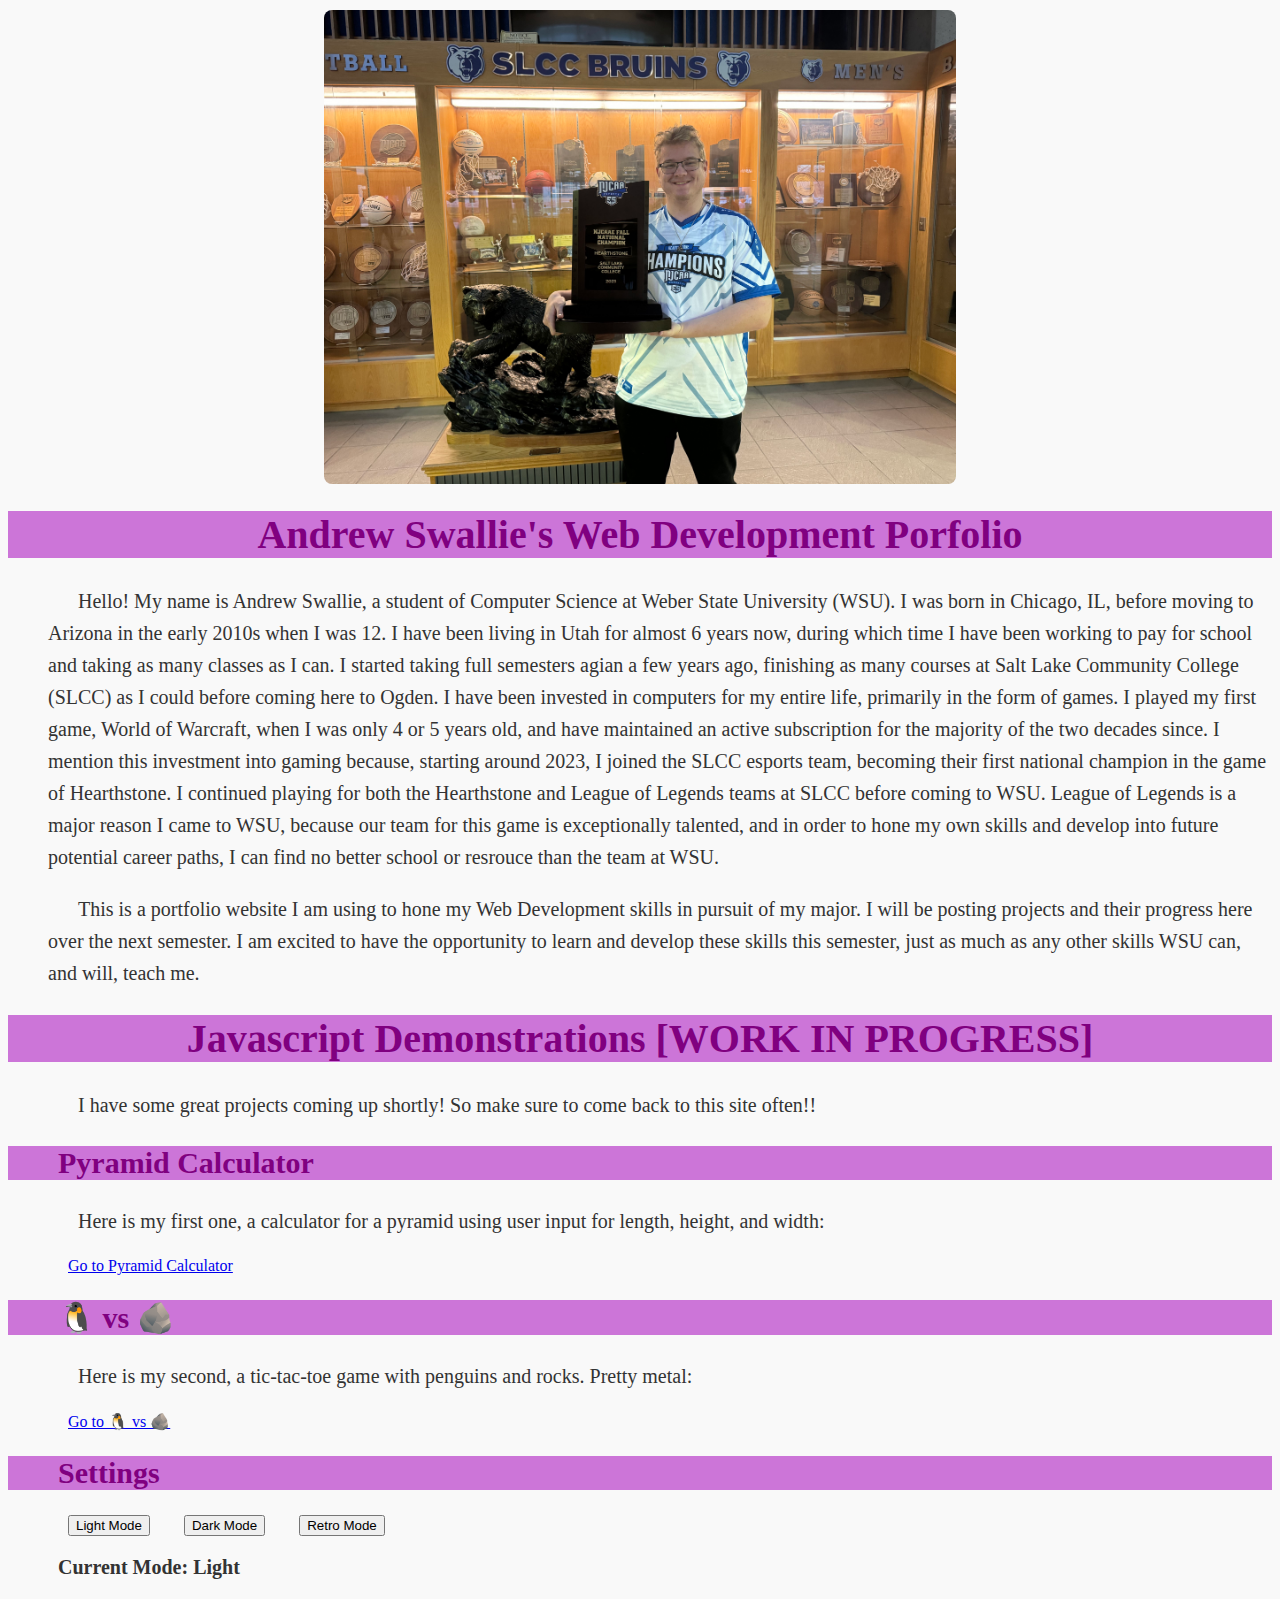
<file: mainpage.html>
<!DOCTYPE html>
<html lang="en">
<head>
    <meta charset="UTF-8">
    <meta name="viewport" content="width=device-width, initial-scale=1.0">
    <title>Andrew Swallie Portfolio</title>
    <link rel="stylesheet" href="styles/style.css">
    <script src="scripts\script.js"></script>

</head>

<img src="images/champ.jpg" alt="Andrew Swallie standing in front of a trophy case at Salt Lake Community College, holding his NJCAAE Fall 2023 Hearthstone National champion
trophy and wearing his associated championship jersey.">


<body id="mainPage">
    <h1 class="headerA">Andrew Swallie's Web Development Porfolio</h1>
    <p class="paragraph"> Hello! My name is Andrew Swallie, a student of Computer Science at Weber State University (WSU). 
        I was born in Chicago, IL, before moving to Arizona in the early 2010s when I was 12. 
        I have been living in Utah for almost 6 years now, during which time I have been working to pay for school and taking as many classes as I can. 
        I started taking full semesters agian a few years ago, finishing as many courses at Salt Lake Community College (SLCC) as I could before coming here to 
        Ogden. I have been invested in computers for my entire life, primarily in the form of games. I played my first game, World of Warcraft, when I was only 4 or 5
        years old, and have maintained an active subscription for the majority of the two decades since. I mention this investment into gaming because,
        starting around 2023, I joined the SLCC esports team, becoming their first national champion in the game of Hearthstone. I continued playing for both
        the Hearthstone and League of Legends teams at SLCC before coming to WSU. League of Legends is a major reason I came to WSU, because our team for this 
        game is exceptionally talented, and in order to hone my own skills and develop into future potential career paths, I can find no better school or resrouce
        than the team at WSU. 
    </p>
    <p class="pargraph"> This is a portfolio website I am using to hone my Web Development skills in pursuit of my major. I will be posting projects and their progress here over the 
        next semester. I am excited to have the opportunity to learn and develop these skills this semester, just as much as any other skills WSU can, and will, teach me.
    </p>

    
    <h1 class="headerA">Javascript Demonstrations [WORK IN PROGRESS]</h2>
    <p class="paragraph"> I have some great projects coming up shortly! So make sure to come back to this site often!!</p>

    <h2 class="headerB">Pyramid Calculator</h2>

    <p class="paragraph"> Here is my first one, a calculator for a pyramid using user input for length, height, and width:</p>

    <a class="paragraph" href="htmls/pyramid.html">Go to Pyramid Calculator</a>

    <h2 class="headerB">&#x1F427; vs &#x1FAA8;</h2>

    <p class="paragraph"> Here is my second, a tic-tac-toe game with penguins and rocks. Pretty metal:</p>

    <a class="paragraph" href="htmls/tictactoe.html">Go to &#x1F427; vs &#x1FAA8;</a>

    <h2 class="headerB">Settings</h2>
    <span class="buttons">
    <button onclick="lightMode()">Light Mode</button>
    <button onclick="darkMode()">Dark Mode</button>
    <button onclick="funkyMode()">Retro Mode</button>
    </span>
    
    <h3 class="headerC">Current Mode: <span id="mode">Light</span></h3>

</body>
</html>
</file>
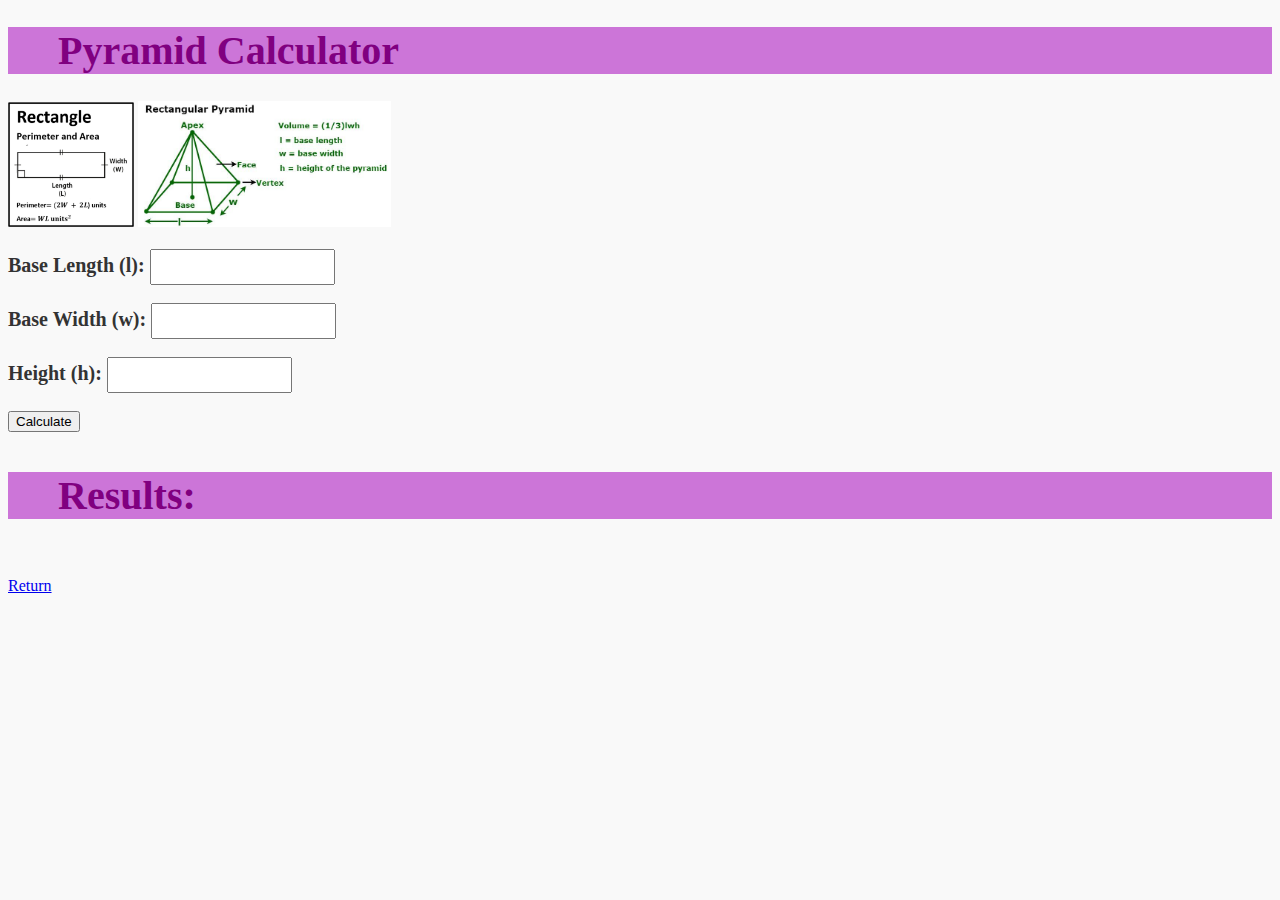
<file: htmls/pyramid.html>
<!DOCTYPE html>
<html>
<head>
  <title>Pyramid Calculator</title>
  <link rel="stylesheet" href="../styles/pyramidstyle.css">
</head>
<body>
  <h1>Pyramid Calculator</h1>

  <img class="rectImage" src="../images/Rectangle-Notes.jpg" alt="The anatomy of a 2D rectangle, 
  showing the area to be length * width and the perimeter to be (2 * length) + (2 * width).">

  <img class="pyramidImage" src="../images/pyramid anatomy.jpg" alt="The anatomy of apyramid, showing the volume of the solid to be 1/3 * length * width * height."> <br><br>

  <label for="length">Base Length (l): </label>
  <input type="number" id="length"><br><br>

  <label for="width">Base Width (w): </label>
  <input type="number" id="width"><br><br>

  <label for="height">Height (h): </label>
  <input type="number" id="height"><br><br>

  <button onclick="calculatePyramid()">Calculate</button>

  <h3>Results:</h3>
  <p id="perimeter"></p>
  <p id="baseArea"></p>
  <p id="volume"></p>

  <br>
  
  <a href="../mainpage.html">Return</a>


  <script>
    
    function calculatePyramid() {
      let l = parseFloat(document.getElementById("length").value);
      let w = parseFloat(document.getElementById("width").value);
      let h = parseFloat(document.getElementById("height").value);

      // null input failsafes
      if (isNaN(l) || isNaN(w) || isNaN(h)) {
        document.getElementById("perimeter").textContent = "Please enter all values.";
        document.getElementById("baseArea").textContent = "";
        document.getElementById("volume").textContent = "";        
        return;
      }

      // base perimeter
      let perimeter = 2 * (l + w);

      // base area
      let baseArea = l * w;

      // volume
      let volume = (1 / 3) * baseArea * h;

      // display results in <p>s
      document.getElementById("perimeter").textContent = "Base Perimeter: " + perimeter.toFixed(2);
      document.getElementById("baseArea").textContent = "Base Area: " + baseArea.toFixed(2);
      document.getElementById("volume").textContent = "Volume: " + volume.toFixed(2);
    }

  </script>
</body>
</html>
</file>
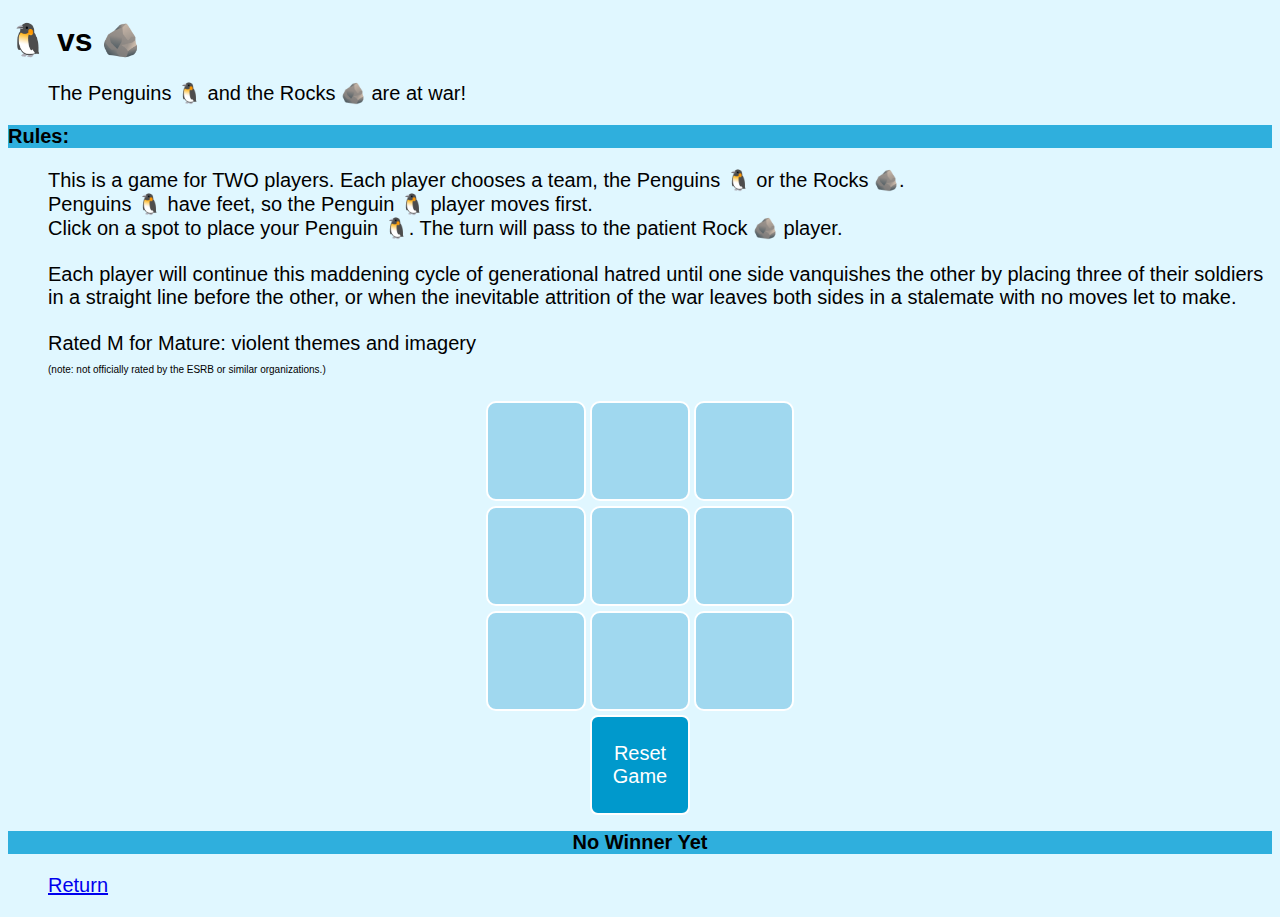
<file: htmls/tictactoe.html>
<!DOCTYPE html>
<html lang="en">
<head>
    <meta charset="UTF-8">
    <meta name="viewport" content="width=device-width, initial-scale=1.0">
    <title>Tic Tac Toe</title>
    <script src = "../scripts/tictactoescript.js"></script>
    <link rel="stylesheet" href="../styles/tictactoestyle.css">
</head>
<body id="tttPage">
    <h1 class="headerA">&#x1F427; vs &#x1FAA8;</h1>
    <!--naming all classes in case i want to style/script even more l8r-->
    <p class="text">The Penguins &#x1F427; and the Rocks &#x1FAA8; are at war! <br></p>
    <h2 id="rules">Rules:</h2>
    <p class="text">This is a game for TWO players. Each player chooses a team, the Penguins &#x1F427; or the Rocks &#x1FAA8;.<br>
    Penguins &#x1F427; have feet, so the Penguin &#x1F427; player moves first. <br>
    Click on a spot to place your Penguin &#x1F427;. The turn will pass to the patient Rock &#x1FAA8; player. <br> <br>
    Each player will continue this maddening cycle of generational hatred until one side vanquishes the other by placing three of their soldiers in 
    a straight line before the other, or when the inevitable attrition of the war leaves both sides in a stalemate with no moves let to make. <br><br>
    Rated M for Mature: violent themes and imagery <br><span id="note">(note: not officially rated by the ESRB or similar organizations.)</span></p>
    <table id="table">
        <tr id="tableRow">
            <!--letter is column, number is row-->
            <td><button class="tttGame" id="q1" onclick="changeMark('q1')"></button></td>
            <td><button class="tttGame" id="w1" onclick="changeMark('w1')"></button></td>
            <td><button class="tttGame" id="e1" onclick="changeMark('e1')"></button></td>
        </tr>
        <tr class="tableRow">
            <td><button class="tttGame" id="q2" onclick="changeMark('q2')"></button></td>
            <td><button class="tttGame" id="w2" onclick="changeMark('w2')"></button></td>
            <td><button class="tttGame" id="e2" onclick="changeMark('e2')"></button></td>
        </tr>
        <tr class="tableRow">
            <td><button class="tttGame" id="q3" onclick="changeMark('q3')"></button></td>
            <td><button class="tttGame" id="w3" onclick="changeMark('w3')"></button></td>
            <td><button class="tttGame" id="e3" onclick="changeMark('e3')"></button></td>
        </tr>
    </table>

    <button id="resetButton" onclick="reset()">Reset Game</button>

    <h2 id="winnerHeader">No Winner Yet</h2>
    
    <p><a href="../mainpage.html">Return</a></p>
</body>
</html>
</file>
<file: styles/style.css>
body {
  background-color: #f9f9f9;

  color: #333333ff;
  font-family: 'Times New Roman', Times, serif;
}

h1 {
  text-align: center;
  background-color: #cc75d8;

  color: #800080;
  font-size: 40px;
}

h2 {
  background-color: #cc75d8;
  text-indent: 50px;
  
  color: #800080;
  font-size: 30px;
}

p {
  line-height: 1.6;
  text-indent: 30px;
  margin-left: 40px;

  font-size: 20px;
}

button {
  margin-left: 30px;
}

span.buttons {
  margin-left: 30px;
}

h3 {
  text-indent: 50px;
  
  font-size: 20px;
}

a {
  margin-left: 60px;
}

img {
  max-width: 50%;
  height: auto;
  display: block;
  margin: 10px auto;
  border-radius: 8px;
}
</file>
<file: styles/pyramidstyle.css>
body {
  background-color: #f9f9f9;

  color: #333333ff;
  font-family: 'Times New Roman', Times, serif;
}

.rectImage {
    max-width: 10%;
}

.pyramidImage {
    max-width: 20%;
}

h1 {
    background-color: #cc75d8;
    text-indent: 50px;
  
    color: #800080;
    font-size: 40px;
}

label {
    text-indent: 50px;
  
    font-size: 20px;
    font-weight: bold;
}

input {
    height: 30px;
}

h3 {
    background-color: #cc75d8;
    text-indent: 50px;
  
    color: #800080;
    font-size: 40px;
}

p {
    text-indent: 50px;
  
    font-size: 20px;
    font-weight: bold;
}
</file>
<file: styles/tictactoestyle.css>
body#tttPage {
    background-color: #e0f7ff;
    font-family: Arial;
    color: #000000;
}

h2 {
    font-size: 20px;
    background-color: #2fafdd;
}

p {
    margin-left: 40px;
    font-size: 20px;
}

#note {
    font-size: 10px;
}

table {
    margin: auto;
}

button {
    width: 100px;
    height: 100px;
    font-size: 50px;
    text-align: center;
    background-color: #a0d8ef;
    border: 2px solid #ffffff;
    border-radius: 10px;
}

button:hover {
    background-color: #2fafdd;
}

#resetButton {
    display: block;
    margin: auto;
    font-size: 20px;
    border-radius: 8px;
    background-color: #0099cc;
    color: white;
}

#resetButton:hover {
    background-color: #007799;
}

#winnerHeader {
    font-size: 20px;
    text-align: center;
}
</file>
